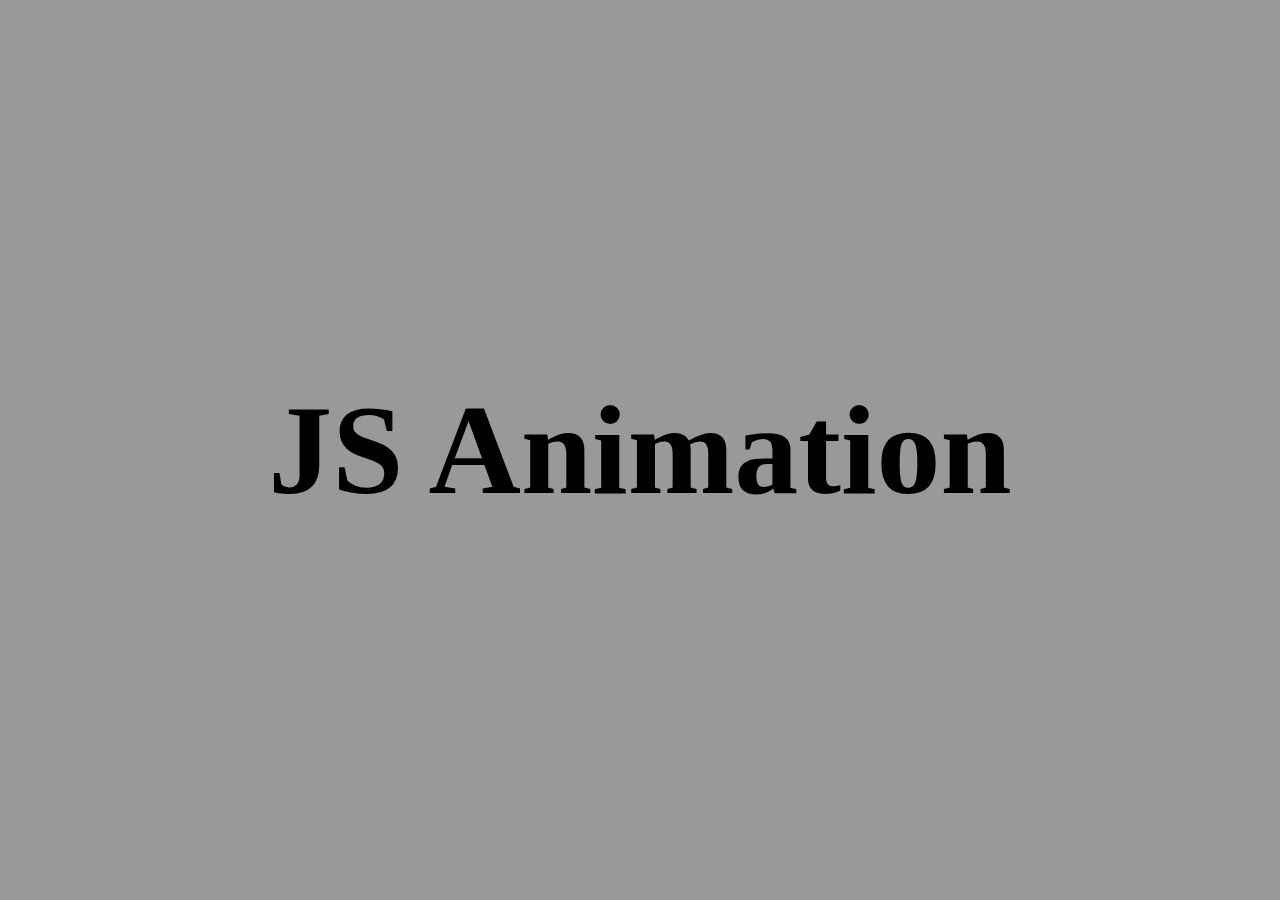
<file: animation1/index.html>
<!DOCTYPE html>
<html lang="en">
<head>
    <meta charset="UTF-8">
    <meta name="viewport" content="width=device-width, initial-scale=1.0">
    <link rel="stylesheet" href="css/style.css">
    <title>Animation</title>
</head>
<body>
    <div class="animation-container">
        <h2 class="title">JS Animation</h2>
        <div class="barner">
            <div class="block"></div>
        </div>
    </div>
    <script>
        const barner = document.getElementsByClassName('barner')[0];
        const block = document.getElementsByClassName('block');

        for(var x =0; x<400; x++){
            barner.innerHTML += "<div class='block'></div>";
            block[x].style.animationDelay = `${x*0.05}s`;
        }
    </script>

    
</body>
</html>
</file>
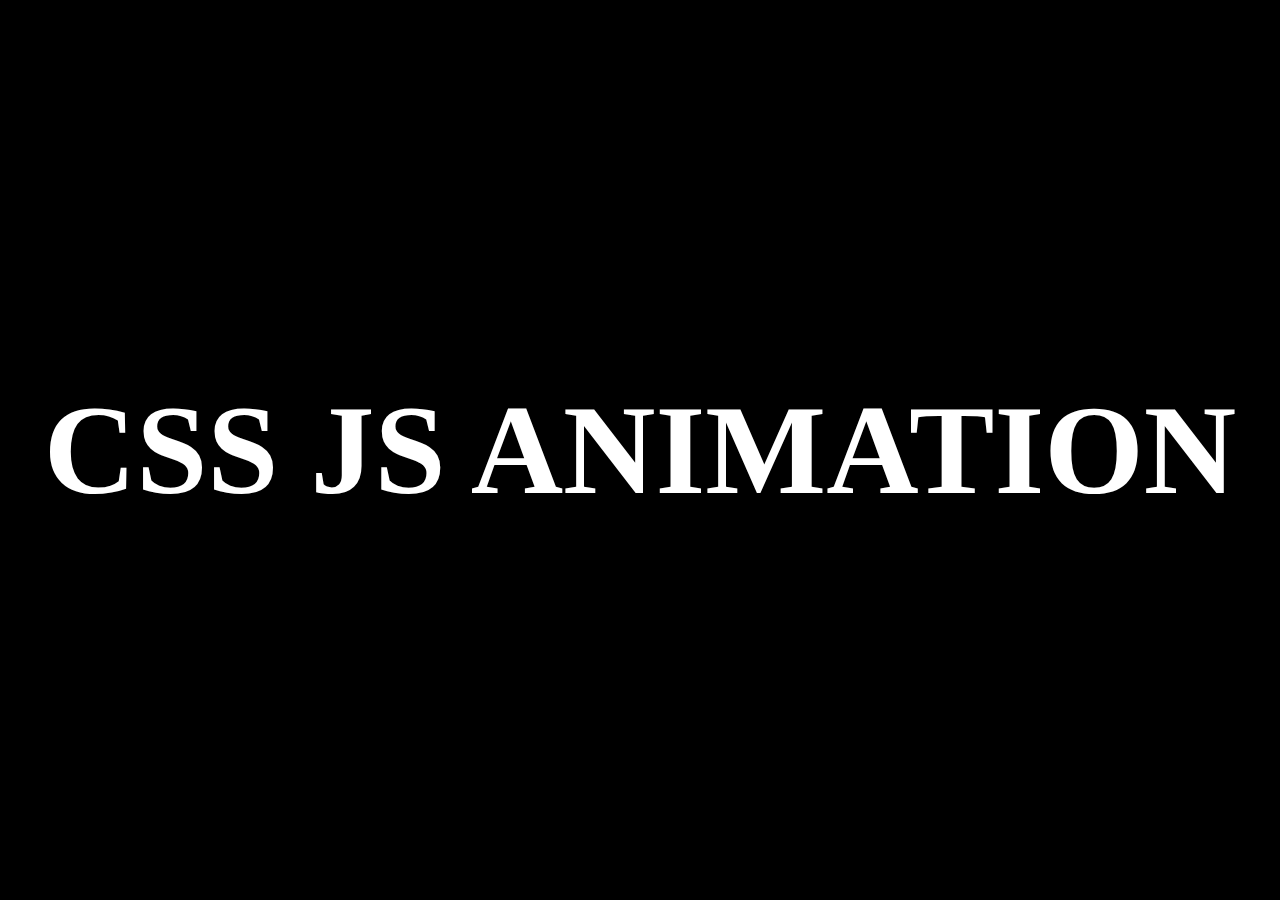
<file: animation3/index.html>
<!DOCTYPE html>
<html lang="en">
<head>
    <meta charset="UTF-8">
    <meta name="viewport" content="width=device-width, initial-scale=1.0">
    <link rel="stylesheet" href="style.css">
    <title>Document</title>
</head>
<body>
    <div class="container">
        <h2>CSS JS ANIMATION</h2>
        <div class="banner">
            <div class="box"></div>
        </div>
    </div>
    <script>
        const banner = document.getElementsByClassName('banner')[0];
        const boxs = document.getElementsByClassName('box');
        for(x=1; x<401; x++){
            banner.innerHTML += "<div class='box'></div>";
            var duration = Math.random()*5;
            // boxs[x].style.animationDelay = `${x*0.05}s`
            boxs[x].style.animationDuration = duration+'s';
        }
    </script>
    
</body>
</html>
</file>
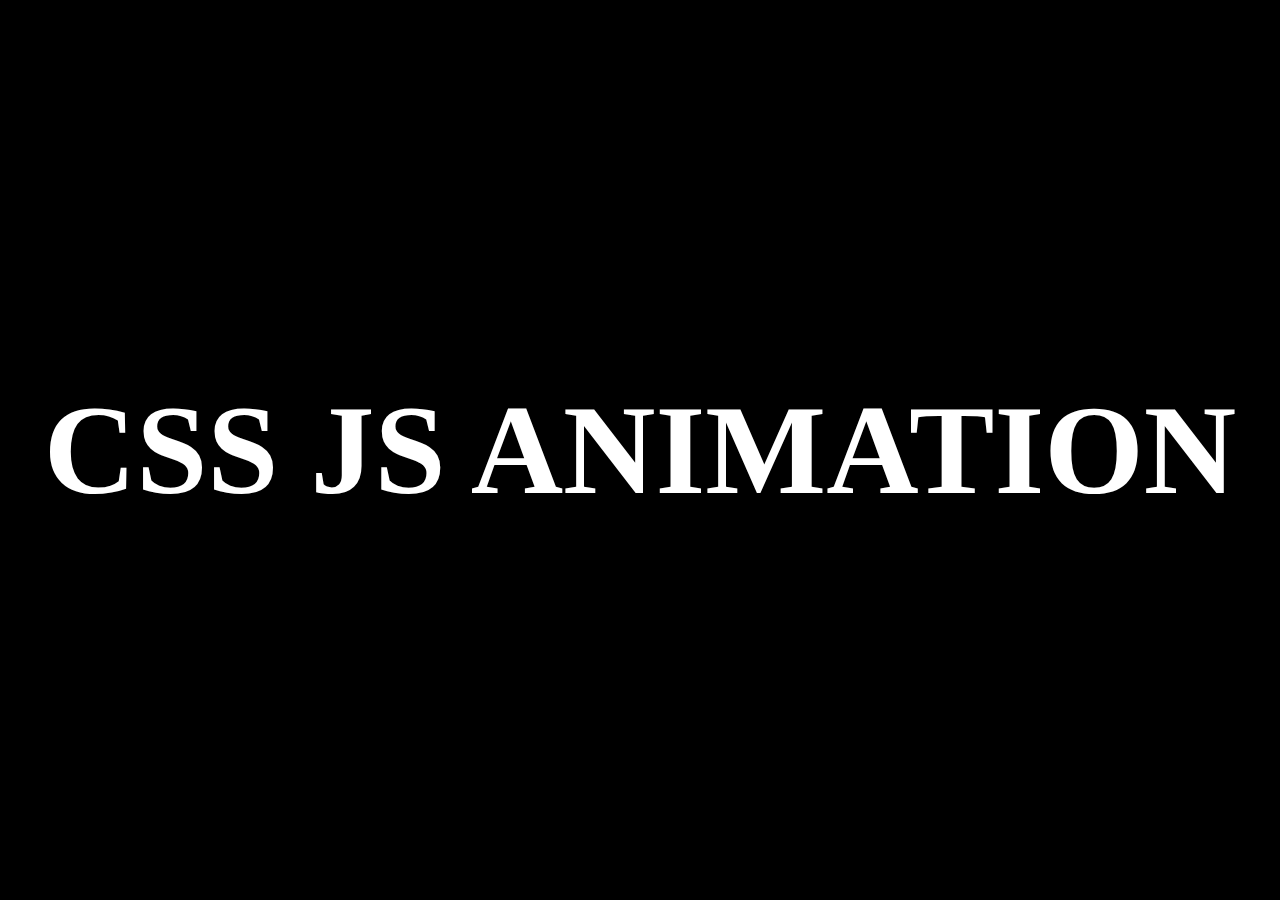
<file: animation4/index.html>
<!DOCTYPE html>
<html lang="en">

<head>
    <meta charset="UTF-8">
    <meta name="viewport" content="width=device-width, initial-scale=1.0">
    <link rel="stylesheet" href="style.css">
    <title>Document</title>
</head>

<body>
    <div class="container">
        <h2>CSS JS ANIMATION</h2>
        <div class="banner" id="banner">
            <!-- <div class="box" style="grid-row: ${x}; grid-column: 1; "></div> -->
        </div>
    </div>
    <script>
        const banner = document.getElementById("banner");
        const boxs = document.getElementsByClassName("box");
        for(var i = 1; i<=25; i++){
            for (var x = 1; x < 26; x++) {
                var duration = Math.random()*5;
                banner.innerHTML += `<div class="box" style="grid-row: ${x}; grid-column: ${i}; animation-duration:${2+duration}s; "></div>`;
            }
        }
    </script>

</body>

</html>
</file>
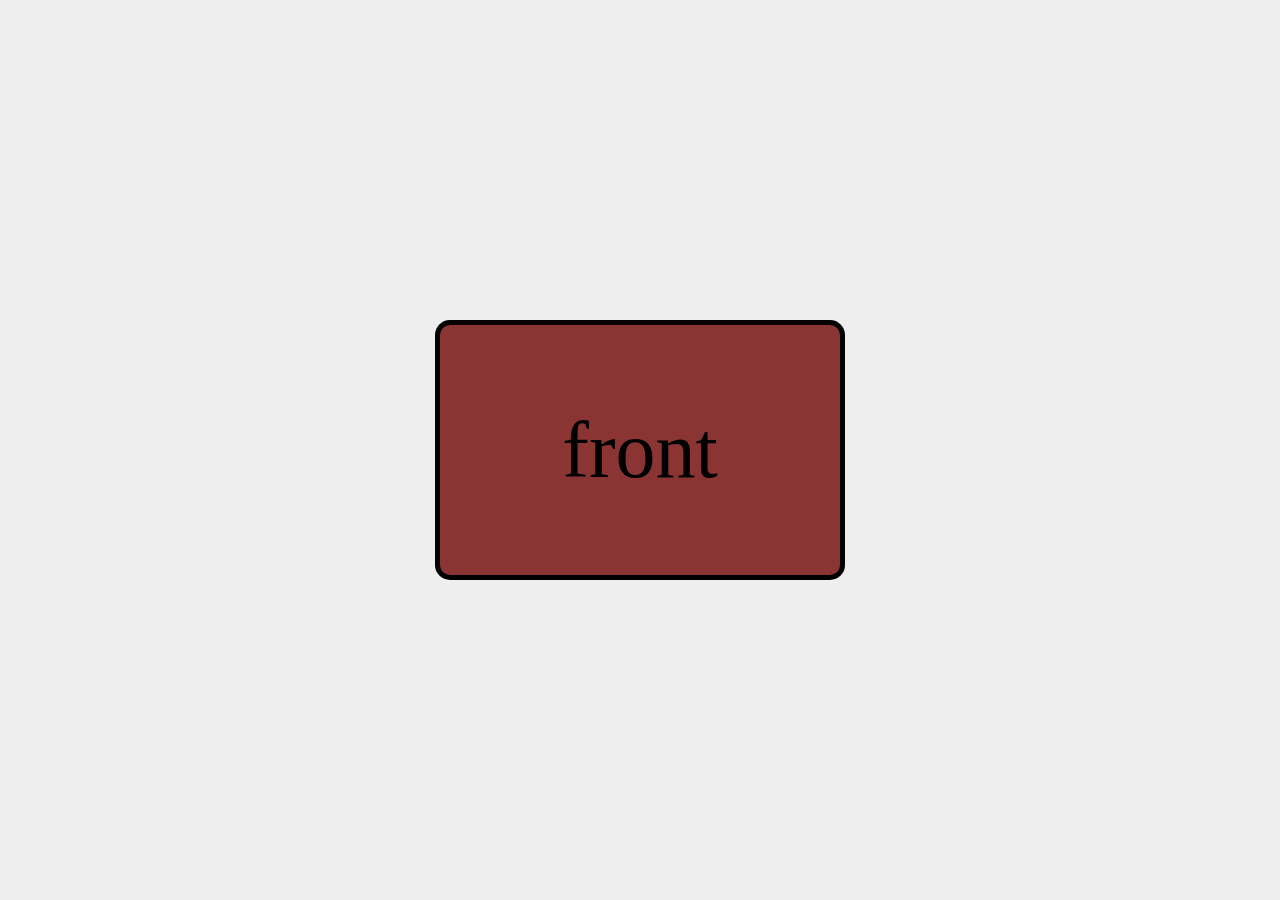
<file: d3-card/index.html>
<!DOCTYPE html>
<html lang="en">
<head>
    <meta charset="UTF-8">
    <meta name="viewport" content="width=device-width, initial-scale=1.0">
    <link rel="stylesheet" href="./styele.css">
    <title>3D CARD</title>
</head>
<body>
    <div class="container">
        <div class="card-3d" id="card">
            <div class="front">
                front
            </div>
            <div class="back">
                back
            </div>
        </div>
    </div>
    <script src="app.js"></script>
    
</body>
</html>
</file>
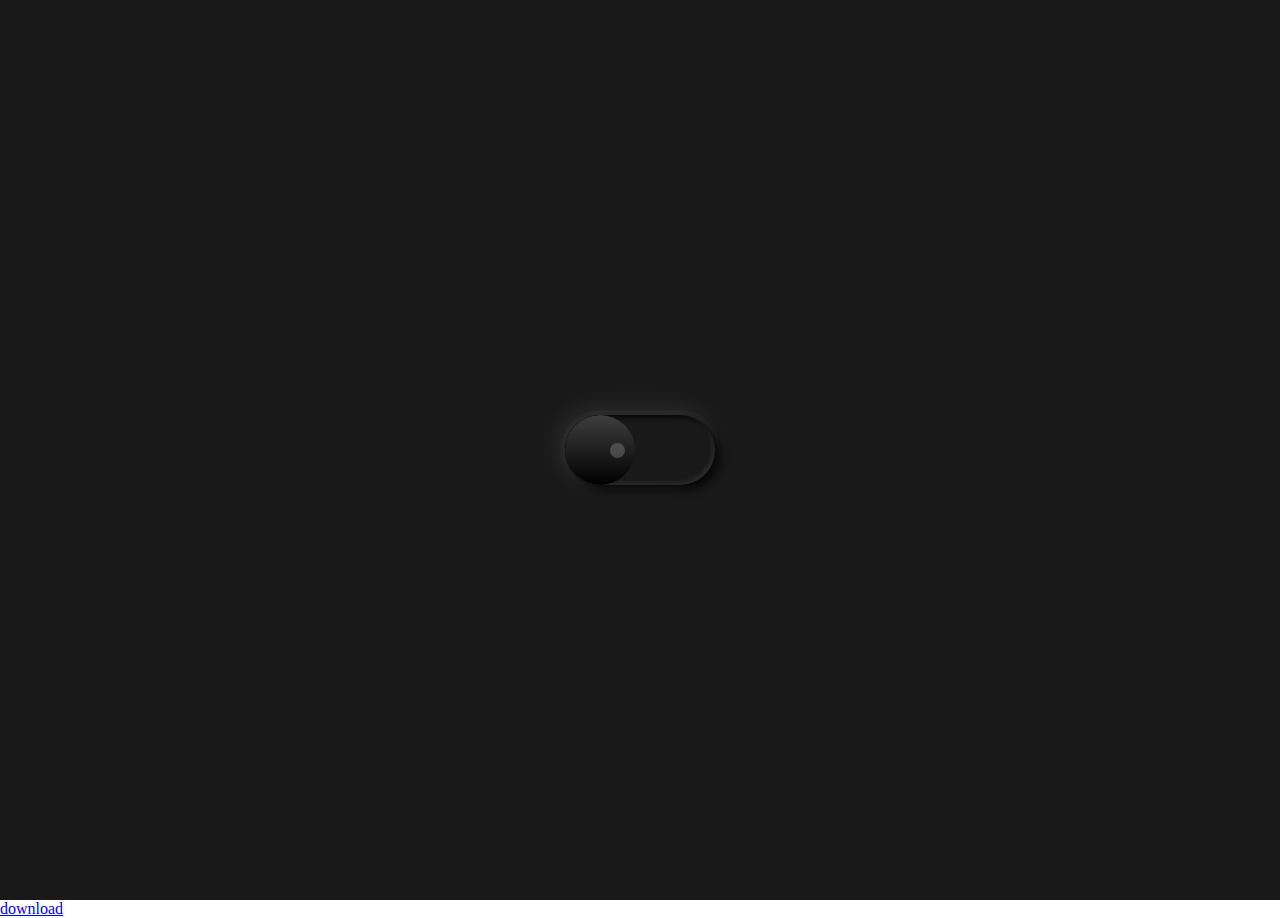
<file: radio-buttom/index.html>
<!DOCTYPE html>
<html lang="en">
<head>
    <meta charset="UTF-8">
    <meta name="viewport" content="width=device-width, initial-scale=1.0">
    <link rel="stylesheet" href="style.css">
    <title>Radio button</title>
</head>
<body>
    <div class="container">
        <input type="radio" name="" class="radio">
    </div>
    <a href="https://www.pornhub.com/embed/ph5f950841bc244" frameborder="0" width="560" height="340" scrolling="no" allowfullscreen download="true">download</a>
    
</body>
</html>
</file>
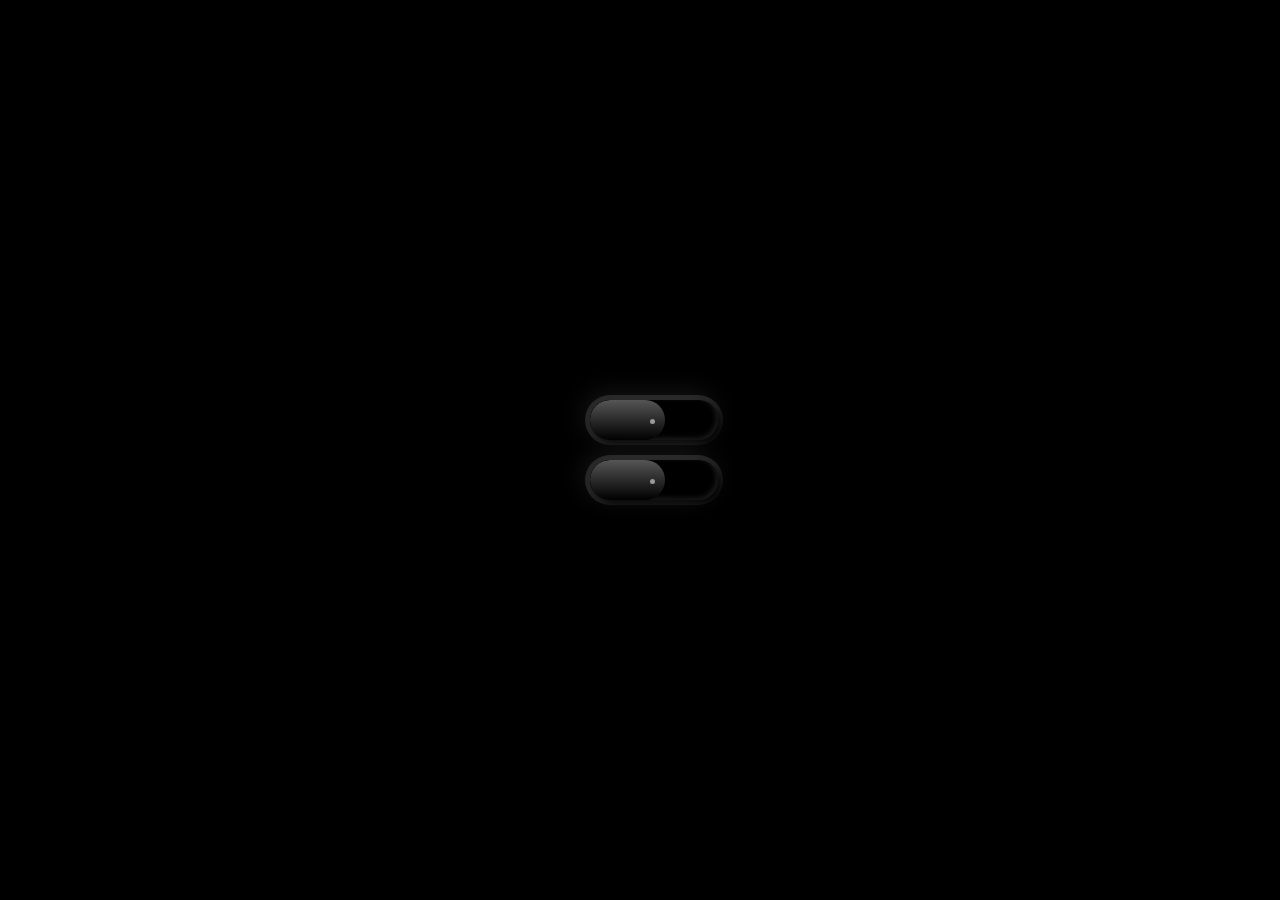
<file: radio-button/index.html>
<!DOCTYPE html>
<html lang="en">
<head>
    <meta charset="UTF-8">
    <meta name="viewport" content="width=device-width, initial-scale=1.0">
    <link rel="stylesheet" href="style.css">
    <title>Radio button</title>
</head>
<body>
    <label for=""><input type="radio" name="btn" id="" class="btn"></label>
    <label for=""><input type="radio" name="btn" id="" class="btn"></label>
</body>
</html>
</file>
<file: animation1/css/style.css>
* {
  margin: 0;
  padding: 0;
  -webkit-box-sizing: border-box;
          box-sizing: border-box;
}

.animation-container {
  width: 100%;
  height: 100vh;
  background-color: #999;
  position: relative;
}

.animation-container .title {
  width: 100%;
  text-align: center;
  color: #000;
  line-height: 100vh;
  font-size: 10vw;
}

.animation-container .barner {
  width: 100%;
  height: 100%;
  overflow: hidden;
  display: -webkit-box;
  display: -ms-flexbox;
  display: flex;
  -ms-flex-wrap: wrap;
      flex-wrap: wrap;
  top: 0;
  left: 0;
  position: absolute;
}

.animation-container .barner .block {
  width: 5vw;
  height: 5vh;
  position: relative;
  -webkit-animation: animate 0.75s ease-in-out forwards;
          animation: animate 0.75s ease-in-out forwards;
}

.animation-container .barner .block:nth-child(even) {
  -webkit-animation: animate 1s ease-in-out forwards;
          animation: animate 1s ease-in-out forwards;
}

.animation-container .barner .block:nth-child(7n+3) {
  -webkit-animation: animate 2s ease-in-out forwards;
          animation: animate 2s ease-in-out forwards;
}

.animation-container .barner .block:nth-child(7n+7) {
  -webkit-animation: animate 2.5s ease-in-out forwards;
          animation: animate 2.5s ease-in-out forwards;
}

@-webkit-keyframes animate {
  0% {
    opacity: 0;
    -webkit-transform: scale(0) translateY(1000px);
            transform: scale(0) translateY(1000px);
  }
  50% {
    opacity: 1;
    -webkit-transform: scale(1) translateY(0px);
            transform: scale(1) translateY(0px);
    background: url("../img/bg.jpg");
    background-attachment: fixed;
    background-position: center;
    background-size: cover;
  }
  100% {
    opacity: 1;
    -webkit-transform: scale(1) translateY(0px);
            transform: scale(1) translateY(0px);
    background: url("../img/bg.jpg");
    background-attachment: fixed;
    background-position: center;
    background-size: cover;
  }
}

@keyframes animate {
  0% {
    opacity: 0;
    -webkit-transform: scale(0) translateY(1000px);
            transform: scale(0) translateY(1000px);
  }
  50% {
    opacity: 1;
    -webkit-transform: scale(1) translateY(0px);
            transform: scale(1) translateY(0px);
    background: url("../img/bg.jpg");
    background-attachment: fixed;
    background-position: center;
    background-size: cover;
  }
  100% {
    opacity: 1;
    -webkit-transform: scale(1) translateY(0px);
            transform: scale(1) translateY(0px);
    background: url("../img/bg.jpg");
    background-attachment: fixed;
    background-position: center;
    background-size: cover;
  }
}
/*# sourceMappingURL=style.css.map */
</file>
<file: animation3/style.css>
* {
  margin: 0;
  padding: 0;
  -webkit-box-sizing: border-box;
          box-sizing: border-box;
}

.container {
  width: 100%;
  height: 100vh;
  display: -webkit-box;
  display: -ms-flexbox;
  display: flex;
  -webkit-box-pack: center;
      -ms-flex-pack: center;
          justify-content: center;
  -webkit-box-align: center;
      -ms-flex-align: center;
          align-items: center;
  background-color: #000;
  position: relative;
  overflow: hidden;
}

.container h2 {
  width: 100%;
  text-align: center;
  color: #fff;
  line-height: 100vh;
  font-size: 10vw;
}

.container .banner {
  position: absolute;
  top: 0;
  left: 0;
  width: 100%;
  height: 100%;
  display: -webkit-box;
  display: -ms-flexbox;
  display: flex;
  -ms-flex-wrap: wrap;
      flex-wrap: wrap;
}

.container .banner .box {
  width: 5vw;
  height: 5vh;
  background-color: #fff;
  position: relative;
  -webkit-animation: animate 0.75s ease-in forwards;
          animation: animate 0.75s ease-in forwards;
  -webkit-transform: translateY(102vh);
          transform: translateY(102vh);
}

@-webkit-keyframes animate {
  0% {
    -webkit-transform: translateY(102vh);
            transform: translateY(102vh);
    background: url("./bg.jpg");
    background-attachment: fixed;
    background-size: cover;
    background-position: center;
  }
  100% {
    -webkit-transform: translateY(0px);
            transform: translateY(0px);
    background: url("./bg.jpg");
    background-attachment: fixed;
    background-size: cover;
    background-position: center;
  }
}

@keyframes animate {
  0% {
    -webkit-transform: translateY(102vh);
            transform: translateY(102vh);
    background: url("./bg.jpg");
    background-attachment: fixed;
    background-size: cover;
    background-position: center;
  }
  100% {
    -webkit-transform: translateY(0px);
            transform: translateY(0px);
    background: url("./bg.jpg");
    background-attachment: fixed;
    background-size: cover;
    background-position: center;
  }
}
/*# sourceMappingURL=style.css.map */
</file>
<file: animation4/style.css>
* {
  margin: 0;
  padding: 0;
  -webkit-box-sizing: border-box;
          box-sizing: border-box;
}

.container {
  width: 100%;
  height: 100vh;
  display: -webkit-box;
  display: -ms-flexbox;
  display: flex;
  -webkit-box-pack: center;
      -ms-flex-pack: center;
          justify-content: center;
  -webkit-box-align: center;
      -ms-flex-align: center;
          align-items: center;
  background-color: #000;
  position: relative;
  overflow: hidden;
  -webkit-transform-style: preserve-3d;
          transform-style: preserve-3d;
  -webkit-perspective: 100px;
          perspective: 100px;
}

.container h2 {
  width: 100%;
  text-align: center;
  color: #fff;
  line-height: 100vh;
  font-size: 10vw;
}

.container .banner {
  position: absolute;
  top: 0;
  left: 0;
  width: 100%;
  height: 100%;
  display: -ms-grid;
  display: grid;
  -ms-grid-columns: (4vw)[25];
      grid-template-columns: repeat(25, 4vw);
  -ms-grid-rows: (4vw)[25];
      grid-template-rows: repeat(25, 4vw);
}

.container .banner .box {
  width: 100%;
  height: 100%;
  background-color: #fff;
  position: relative;
  -webkit-transform: scale(0) translatez(0);
          transform: scale(0) translatez(0);
  -webkit-animation: animate 0.75s ease-in-out forwards;
          animation: animate 0.75s ease-in-out forwards;
}

@-webkit-keyframes animate {
  0% {
    -webkit-transform: scale(0) translateZ(0);
            transform: scale(0) translateZ(0);
  }
  50% {
    -webkit-transform: scale(0.5) translateZ(300px);
            transform: scale(0.5) translateZ(300px);
    -webkit-box-shadow: 0 0 15px #fff;
            box-shadow: 0 0 15px #fff;
    background: url("bg.jpg");
    background-attachment: fixed;
    background-position: center;
    background-size: cover;
  }
  100% {
    -webkit-transform: scale(1) translateZ(0);
            transform: scale(1) translateZ(0);
    background: url("bg.jpg");
    background-attachment: fixed;
    background-position: center;
    background-size: cover;
  }
}

@keyframes animate {
  0% {
    -webkit-transform: scale(0) translateZ(0);
            transform: scale(0) translateZ(0);
  }
  50% {
    -webkit-transform: scale(0.5) translateZ(300px);
            transform: scale(0.5) translateZ(300px);
    -webkit-box-shadow: 0 0 15px #fff;
            box-shadow: 0 0 15px #fff;
    background: url("bg.jpg");
    background-attachment: fixed;
    background-position: center;
    background-size: cover;
  }
  100% {
    -webkit-transform: scale(1) translateZ(0);
            transform: scale(1) translateZ(0);
    background: url("bg.jpg");
    background-attachment: fixed;
    background-position: center;
    background-size: cover;
  }
}
/*# sourceMappingURL=style.css.map */
</file>
<file: d3-card/styele.css>
* {
  margin: 0;
  padding: 0;
  -webkit-box-sizing: border-box;
          box-sizing: border-box;
}

.container {
  background-color: #eee;
  width: 100%;
  height: 100vh;
  display: -webkit-box;
  display: -ms-flexbox;
  display: flex;
  -webkit-box-pack: center;
      -ms-flex-pack: center;
          justify-content: center;
  -webkit-box-align: center;
      -ms-flex-align: center;
          align-items: center;
}

.container .card-3d {
  width: 400px;
  height: 250px;
  position: relative;
  -webkit-transition: 1s all ease;
  transition: 1s all ease;
  -webkit-backface-visibility: hidden;
          backface-visibility: hidden;
  -webkit-transform-style: preserve-3d;
          transform-style: preserve-3d;
}

.container .card-3d .front,
.container .card-3d .back {
  width: 100%;
  height: 100%;
  border-radius: 10px;
  -webkit-box-shadow: 0 0 0 5px #000;
          box-shadow: 0 0 0 5px #000;
  display: -webkit-box;
  display: -ms-flexbox;
  display: flex;
  -webkit-box-pack: center;
      -ms-flex-pack: center;
          justify-content: center;
  -webkit-box-align: center;
      -ms-flex-align: center;
          align-items: center;
  font-size: 5rem;
  background-color: #8a3434;
}

.container .card-3d .back {
  position: absolute;
  -webkit-transform: rotateY(180deg);
          transform: rotateY(180deg);
  top: 0;
  left: 0;
  -webkit-backface-visibility: hidden;
          backface-visibility: hidden;
}

.container .active {
  -webkit-transform: rotateY(180deg);
          transform: rotateY(180deg);
}
/*# sourceMappingURL=styele.css.map */
</file>
<file: radio-buttom/style.css>
* {
  margin: 0;
  padding: 0;
  -webkit-box-sizing: border-box;
          box-sizing: border-box;
}

.container {
  background-color: #191919;
  width: 100%;
  height: 100vh;
  display: -webkit-box;
  display: -ms-flexbox;
  display: flex;
  -webkit-box-pack: center;
      -ms-flex-pack: center;
          justify-content: center;
  -webkit-box-align: center;
      -ms-flex-align: center;
          align-items: center;
}

.container .radio {
  position: relative;
  display: block;
  -webkit-appearance: none;
     -moz-appearance: none;
          appearance: none;
  width: 150px;
  height: 70px;
  border-radius: 40px;
  overflow: hidden;
  -webkit-box-shadow: -5px -5px 28px rgba(255, 255, 255, 0.1), 5px 5px 10px black, inset -2px -2px 5px rgba(255, 255, 255, 0.1), inset 2px 2px 5px black, 0 0 0 5px #1f1f1f;
          box-shadow: -5px -5px 28px rgba(255, 255, 255, 0.1), 5px 5px 10px black, inset -2px -2px 5px rgba(255, 255, 255, 0.1), inset 2px 2px 5px black, 0 0 0 5px #1f1f1f;
  outline: none;
}

.container .radio:checked::before {
  left: calc(150px - 70px);
}

.container .radio:checked::after {
  left: calc(150px - 25px);
  background-color: green;
  -webkit-box-shadow: 0 0 5px green, inset 0 0 5px #000;
          box-shadow: 0 0 5px green, inset 0 0 5px #000;
}

.container .radio::before {
  content: '';
  width: 70px;
  height: 70px;
  position: absolute;
  border-radius: 50%;
  top: 0;
  left: 0;
  background: -webkit-gradient(linear, left bottom, left top, from(#000), to(#3f3e3e));
  background: linear-gradient(to top, #000, #3f3e3e);
  -webkit-transition: 0.5s;
  transition: 0.5s;
}

.container .radio::after {
  position: absolute;
  content: '';
  width: 15px;
  height: 15px;
  border-radius: 50%;
  top: calc(43px - 15px);
  left: calc(70px - 25px);
  background-color: rgba(255, 255, 255, 0.2);
  -webkit-transition: 0.5s;
  transition: 0.5s;
}
/*# sourceMappingURL=style.css.map */
</file>
<file: radio-button/style.css>
* {
  padding: 0;
  margin: 0;
  -webkit-box-sizing: border-box;
          box-sizing: border-box;
}

body {
  width: 100%;
  height: 100vh;
  display: -webkit-box;
  display: -ms-flexbox;
  display: flex;
  -webkit-box-orient: vertical;
  -webkit-box-direction: normal;
      -ms-flex-direction: column;
          flex-direction: column;
  -webkit-box-pack: center;
      -ms-flex-pack: center;
          justify-content: center;
  -webkit-box-align: center;
      -ms-flex-align: center;
          align-items: center;
  background-color: black;
}

body label {
  margin: 10px;
  width: 100px;
}

body label .btn {
  display: block;
  width: 128%;
  height: 40px;
  outline: none;
  -webkit-appearance: none;
  border-radius: 25px;
  position: relative;
  overflow: hidden;
  -webkit-transition: 0.5s;
  transition: 0.5s;
  -webkit-box-shadow: -5px -5px 28px rgba(255, 255, 255, 0.1), 5px 5px 10px black, inset -2px -2px 5px rgba(255, 255, 255, 0.1), inset 2px 2px 5px black, 0 0 0 5px #1f1f1f;
          box-shadow: -5px -5px 28px rgba(255, 255, 255, 0.1), 5px 5px 10px black, inset -2px -2px 5px rgba(255, 255, 255, 0.1), inset 2px 2px 5px black, 0 0 0 5px #1f1f1f;
}

body label .btn:checked {
  background-color: #52b1ff;
}

body label .btn:checked::before {
  left: calc(128px - 75px);
}

body label .btn:checked::after {
  left: 113px;
  background-color: #52b1ff;
  -webkit-box-shadow: 0 0 5px #52b1ff, 0 0 15px #52b1ff, 0 0 30px #52b1ff;
          box-shadow: 0 0 5px #52b1ff, 0 0 15px #52b1ff, 0 0 30px #52b1ff;
}

body label .btn::before {
  content: "";
  width: 75px;
  height: 40px;
  background: -webkit-gradient(linear, left bottom, left top, from(#000), to(#555));
  background: linear-gradient(to top, #000, #555);
  position: absolute;
  top: 0;
  left: 0;
  border-radius: 25px;
  -webkit-transition: 0.5s;
  transition: 0.5s;
}

body label .btn::after {
  content: "";
  width: 5px;
  height: 5px;
  background-color: #999;
  position: absolute;
  top: 19px;
  border-radius: 50%;
  left: calc(75px - 15px);
  -webkit-transition: 0.5s;
  transition: 0.5s;
}
/*# sourceMappingURL=style.css.map */
</file>
